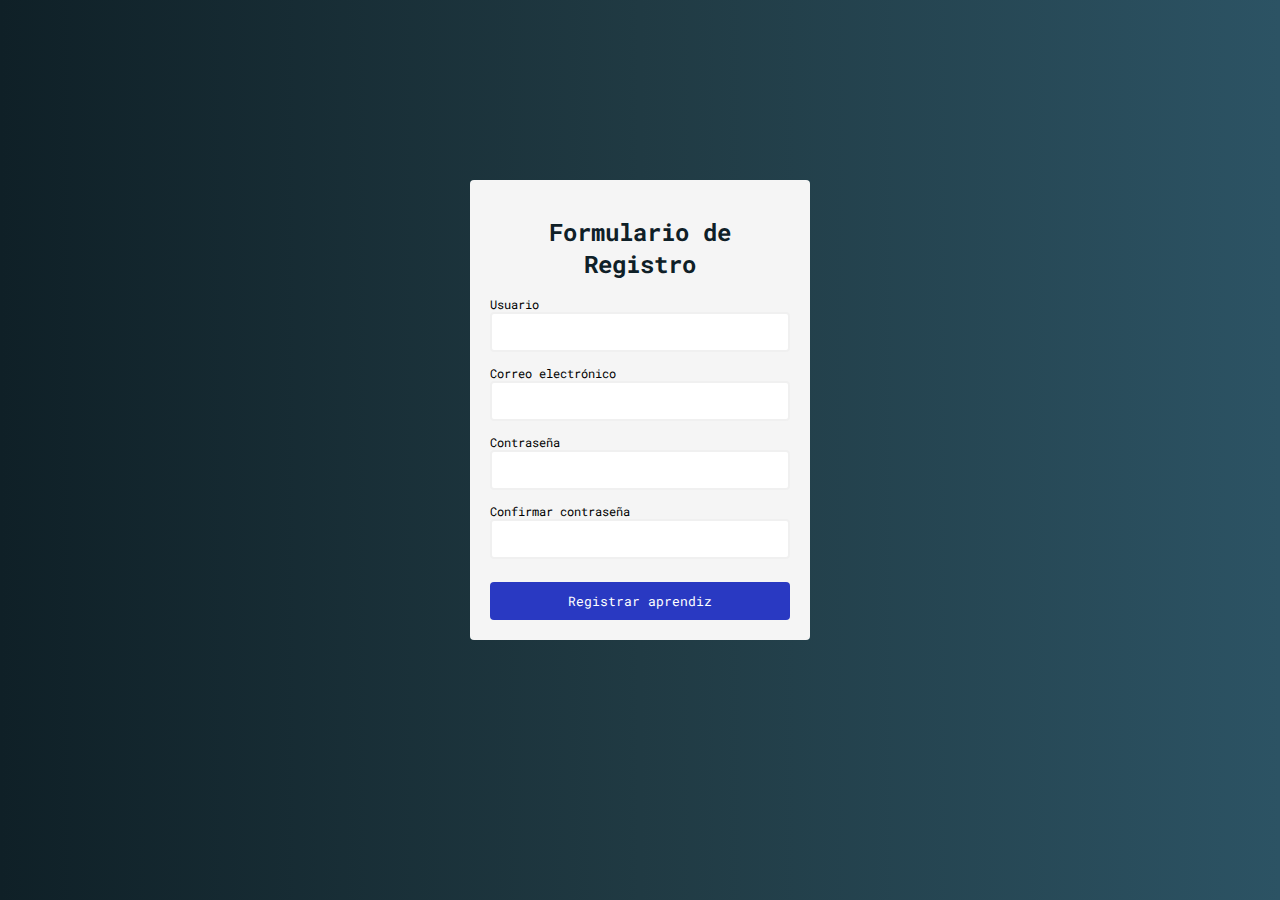
<file: formulario/index.html>
<!DOCTYPE html>
<html lang="es">
<head>
    <meta charset="UTF-8">
    <meta name="viewport" content="width=device-width, initial-scale=1.0">
    <link rel="stylesheet" href="estilo.css">
    <script defer src="index.js"></script>
    <title>Registro de Aprendices ADSO-13</title>
</head>
<body>
    <div class="container">
        <form action="/" id="formRegistro">
            <h1> Formulario de Registro </h1>
            <div class="input-control">
                <label for="lblUsuario">Usuario</label>
                <input type="text" name="usuario" id="txtUsuario">
                <div class="error"></div>
            </div>
            <div class="input-control">
                <label for="lblCorreo">Correo electrónico</label>
                <input type="text" name="correo" id="txtCorreo">
                <div class="error"></div>
            </div>
            <div class="input-control">
                <label for="lblPassword">Contraseña</label>
                <input type="password" name="password" id="txtPassword">
                <div class="error"></div>
            </div>
            <div class="input-control">
                <label for="lblPasswordC">Confirmar contraseña</label>
                <input type="password" name="password2" id="txtPassword2">
                <div class="error"></div>
            </div>
            <button type="submit">Registrar aprendiz</button>
        </form>
    </div>
</body>
</html>
</file>
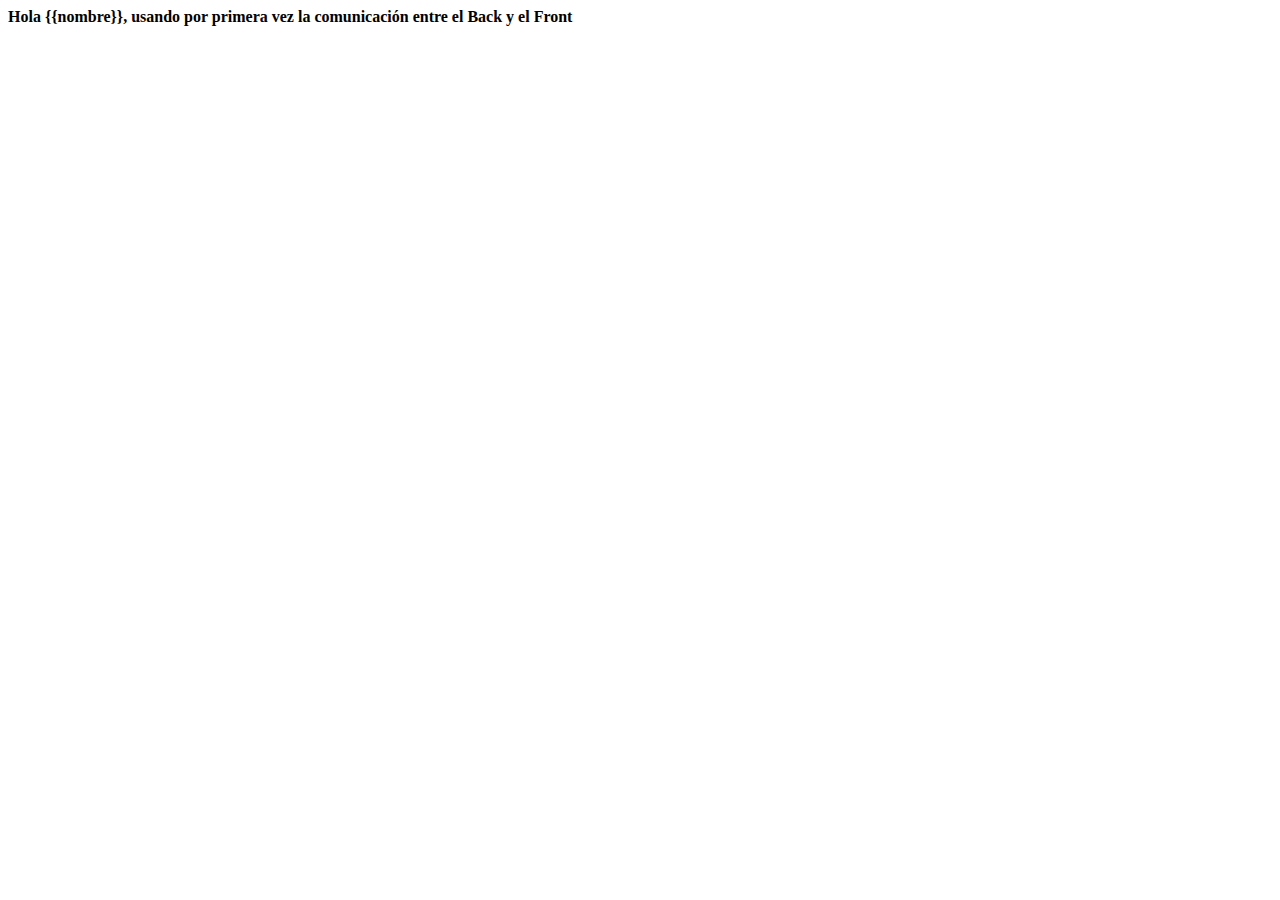
<file: flask/templates/index.html>
<!DOCTYPE html>
<html lang="es">
<head>
    <meta charset="UTF-8">
    <meta name="viewport" content="width=device-width, initial-scale=1.0">
    <title>Usando plantillas en Flask</title>
</head>
<body>

    <strong>
        Hola {{nombre}}, usando por primera vez la comunicación entre el Back y el Front
    </strong>
    
</body>
</html>
</file>
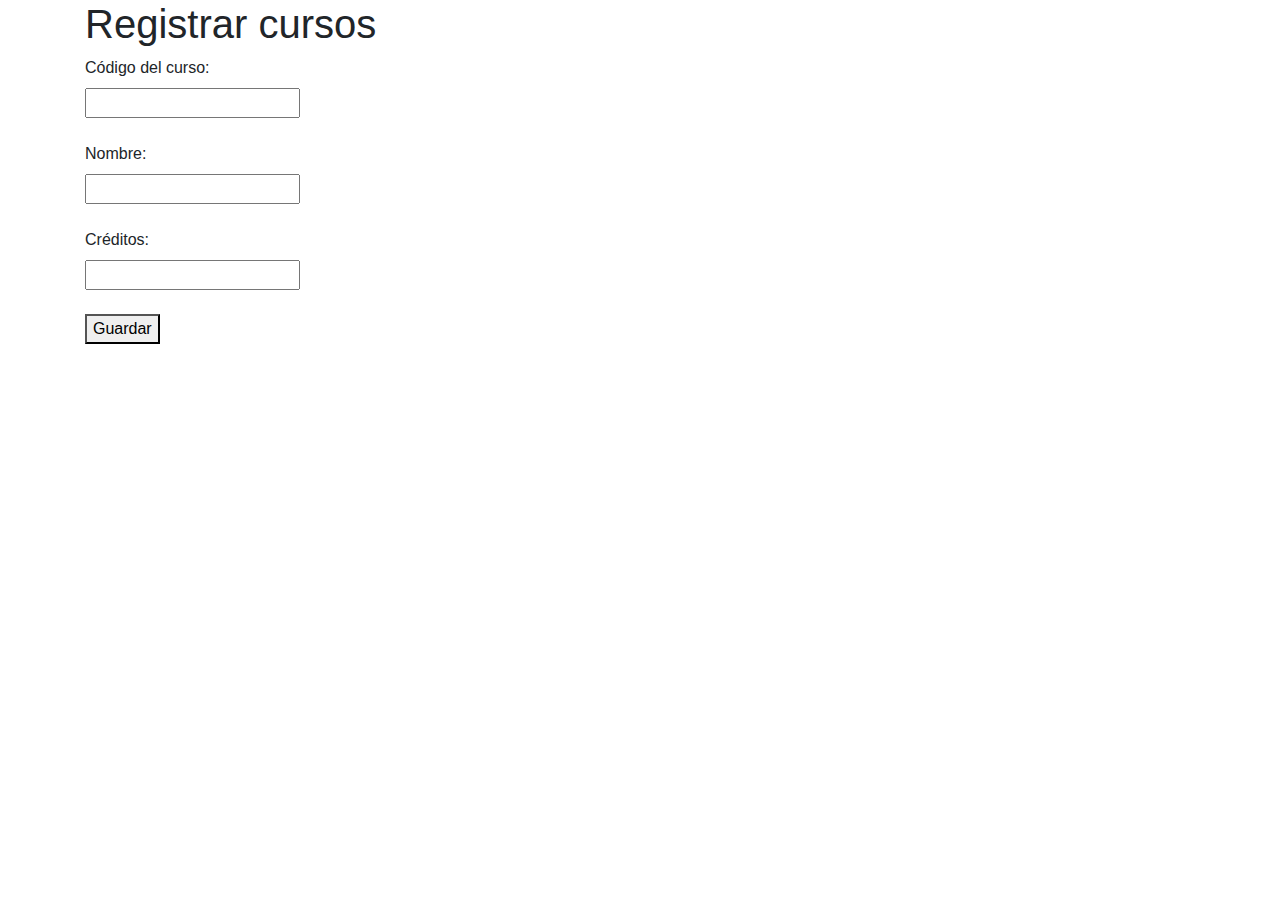
<file: cursos/templates/cursos.html>
<!DOCTYPE html>
<html lang="en">
<head>
    <meta charset="UTF-8">
    <meta name="viewport" content="width=device-width, initial-scale=1.0">
    <title>Cursos</title>
    <link rel="stylesheet" href="https://cdn.jsdelivr.net/npm/bootstrap@4.6.2/dist/css/bootstrap.min.css">
    <script src="https://cdn.jsdelivr.net/npm/jquery@3.7.1/dist/jquery.slim.min.js"></script>
    <script src="https://cdn.jsdelivr.net/npm/popper.js@1.16.1/dist/umd/popper.min.js"></script>
    <script src="https://cdn.jsdelivr.net/npm/bootstrap@4.6.2/dist/js/bootstrap.bundle.min.js"></script>
</head>
<body>
   <div class="container">
        <h1>Registrar cursos</h1>
        <form action="" method="post">
            <label for="codigo">Código del curso:</label><br>
            <input type="text" name="txtCodigo" id="codigo" required><br><br>
            <label for="nombre">Nombre:</label><br>
            <input type="text" name="txtNombre" id="nombre" required><br><br>
            <label for="creditos">Créditos:</label><br>
            <input type="text" name="txtCreditos" id="creditos" required><br><br>
            <button type="submit">Guardar</button>
        </form>
   </div> 
</body>
</html>
</file>
<file: formulario/estilo.css>
@import url('https://fonts.googleapis.com/css2?family=Roboto+Mono:ital,wght@0,100..700;1,100..700&display=swap');

body{
    background: linear-gradient(to right, #0F2027, #203A43, #2C5364);
    font-family: 'Roboto Mono', sans-serif;
}

/* Se realiza el diseño del formulario por medio del selector ID */
#formRegistro{
    width: 300px;
    margin: 20vh auto  0 auto;
    padding: 20px;
    background-color: whitesmoke;
    border-radius: 4px;
    font-size: 12px;
}

/* Se realiza la regla de la etiqueta H1 */
#formRegistro h1{
    color: #0F2027;
    text-align: center;
}

/* Se realiza la regla para el botón: Registrar aprendiz */
#formRegistro button{
    padding: 10px;
    margin-top: 10px;
    width: 100%;
    color: white;
    background-color:  rgb(41,57,194);
    border: none;
    border-radius: 4px;
    font-family: 'Roboto Mono', sans-serif;
}

/* Regla general para los contenedores: INPUT-CONTROL */
.input-control{
    display: flex;
    flex-direction: column;
}

/* Se realiza el diseño de los INPUT */
.input-control input{
    border: 2px solid #F0F0F0;
    border-radius: 4px;
    display: block;
    font-size: 12px;
    padding: 10px;
    font-family: 'Roboto Mono', sans-serif;
}

.input-control input:focus{
    outline: 0;
}

.input-control.success input{
    border-color: #09C372;
}

.input-control.error input{
    border-color: #FF3860;
}

.input-control .error{
    color: #FF3860;
    font-size: 9px;
    height: 13px;
}
</file>
